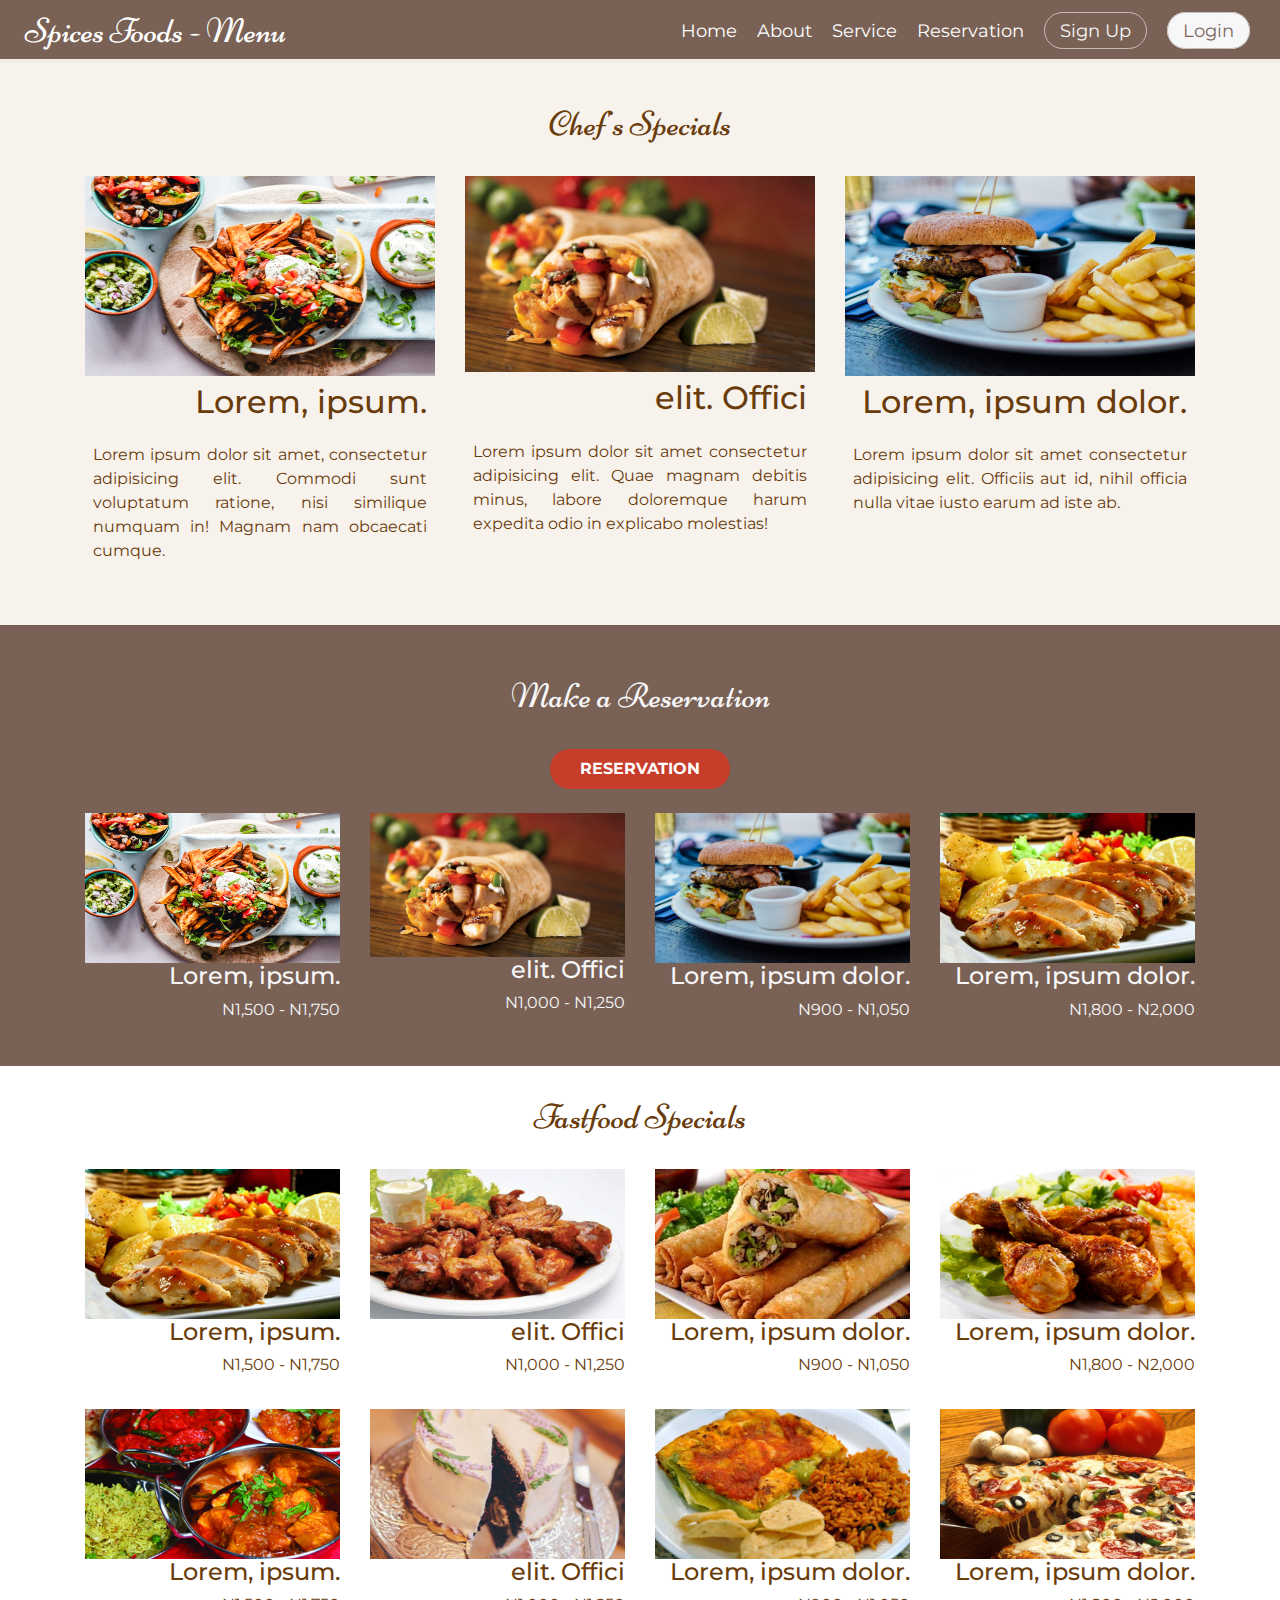
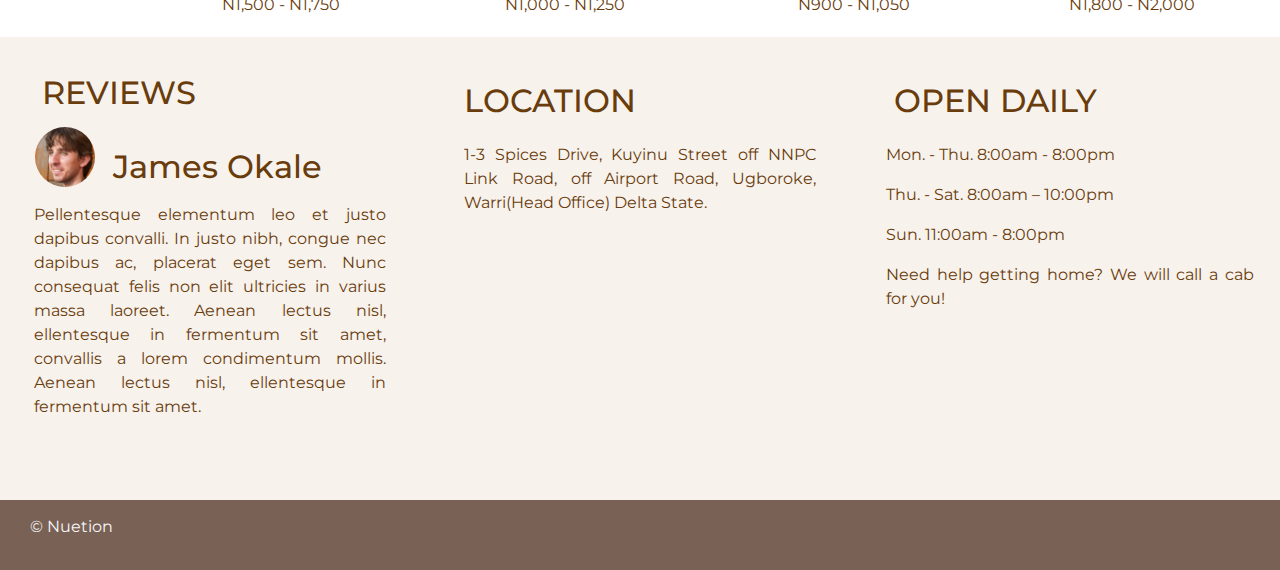
<file: chef-speical.html>
<!DOCTYPE html>
<html lang="en">

<head>
    <meta charset="UTF-8">
    <meta name="viewport" content="width=device-width, initial-scale=1.0">
    <link rel="stylesheet" href="https://cdnjs.cloudflare.com/ajax/libs/font-awesome/5.13.0/css/all.min.css"
        integrity="sha256-h20CPZ0QyXlBuAw7A+KluUYx/3pK+c7lYEpqLTlxjYQ=" crossorigin="anonymous" />
    <link rel="stylesheet" href="https://stackpath.bootstrapcdn.com/bootstrap/4.5.0/css/bootstrap.min.css"
        integrity="sha384-9aIt2nRpC12Uk9gS9baDl411NQApFmC26EwAOH8WgZl5MYYxFfc+NcPb1dKGj7Sk" crossorigin="anonymous">
    <link rel="stylesheet" href="./css/style.css">
    <link rel="stylesheet" href="./css/navbar.css">
    <link rel="stylesheet" href="./css/bootstrap.css">
    <title>Spices Foods</title>
</head>

<body>
    <nav>
        <ul class="custom-navbar">
            <li class="custom-navbar-logo"><a href="#">Spices Foods - Menu</a></li>
            <li class="item"><a href="./index.html">Home</a></li>
            <li class="item"><a href="#">About</a></li>
            <li class="item"><a href="#">Service</a></li>
            <li class="item"><a href="./reservation.html">Reservation</a></li>
            <li class="item button"><a href="#">Login</a></li>
            <li class="item button secondary"><a href="#">Sign Up</a></li>
            <li class="toggle"><a href="#"><span class="bars"></span></a></li>
        </ul>
    </nav>
    <section class="section-light">
        <div class="container">
            <h2 class="text-center p-3 menu-card-chef-special">Chef's Specials </h2>
            <div class="row ">
                <div class="col-md-4 my-2">
                    <div class="section-grid-meals" data-rellax-speed="1">
                        <img src="./img/img-03.jpg" alt="" data-rellax-speed="-1">
                        <h2 class="text-right p-2">Lorem, ipsum.</h2>
                        <p class="text-justify p-2">Lorem ipsum dolor sit amet, consectetur adipisicing elit. Commodi
                            sunt voluptatum ratione, nisi similique numquam in! Magnam nam obcaecati cumque.</p>
                    </div>
                </div>
                <div class="col-md-4 my-2">
                    <div class="section-grid-meals" data-rellax-speed="1">
                        <img src="./img/img-01.jpg" alt="" data-rellax-speed="-1">
                        <h2 class="text-right p-2">elit. Offici</h2>
                        <p class="text-justify p-2">Lorem ipsum dolor sit amet consectetur adipisicing elit. Quae magnam
                            debitis minus, labore doloremque harum expedita odio in explicabo molestias!</p>
                    </div>
                </div>
                <div class="col-md-4 my-2">
                    <div class="section-grid-meals" data-rellax-speed="1">
                        <img src="./img/img-02.jpg" alt="" data-rellax-speed="-1">
                        <h2 class="text-right p-2">Lorem, ipsum dolor.</h2>
                        <p class="text-justify p-2">Lorem ipsum dolor sit amet consectetur adipisicing elit. Officiis
                            aut
                            id, nihil officia nulla
                            vitae iusto
                            earum ad iste ab.</p>
                    </div>
                </div>
            </div>
        </div>
    </section>
    <section class="section-dark">
        <div class="container">
            <div class="text-center my-3">
                <h2 class="p-3 menu-card-chef-special">Make a Reservation </h2>
                <a href="reservation.html" class="custom-btn mx-2 text-center">Reservation</a>
            </div>

            <div class="row ">
                <div class="col-md-3 my-2">
                    <div class="menu-card-menu-special" data-rellax-speed="1">
                        <img src="./img/img-03.jpg" alt="" data-rellax-speed="-1">
                        <h4 class="text-right">Lorem, ipsum.</h2>
                            <p class="text-right"><span class="strike-text">N</span>1,500 - <span
                                    class="strike-text">N</span>1,750</p>
                    </div>
                </div>
                <div class="col-md-3 my-2">
                    <div class="menu-card-menu-special" data-rellax-speed="1">
                        <img src="./img/img-01.jpg" alt="" data-rellax-speed="-1">
                        <h4 class="text-right">elit. Offici</h4>
                        <p class="text-right"><span class="strike-text">N</span>1,000 - <span
                                class="strike-text">N</span>1,250</p>
                    </div>
                </div>
                <div class="col-md-3 my-2">
                    <div class="menu-card-menu-special" data-rellax-speed="1">
                        <img src="./img/img-02.jpg" alt="" data-rellax-speed="-1">
                        <h4 class="text-right">Lorem, ipsum dolor.</h4>
                        <p class="text-right"><span class="strike-text">N</span>900 - <span
                                class="strike-text">N</span>1,050</p>
                    </div>
                </div>
                <div class="col-md-3 my-2">
                    <div class="menu-card-menu-special" data-rellax-speed="1">
                        <img src="./img/img-05.jpg" alt="" data-rellax-speed="-1">
                        <h4 class="text-right">Lorem, ipsum dolor.</h4>
                        <p class="text-right"><span class="strike-text">N</span>1,800 - <span
                                class="strike-text">N</span>2,000</p>
                    </div>
                </div>
            </div>
        </div>
    </section>
    <section class="py-3">
        <div class="container">
            <h2 class="text-center p-3 menu-card-chef-special">Fastfood Specials </h2>
            <div class="row ">
                <div class="col-md-3 my-2">
                    <div class="menu-card-menu-special" data-rellax-speed="1">
                        <img src="./img/img-05.jpg" alt="" data-rellax-speed="-1">
                        <h4 class="text-right">Lorem, ipsum.</h4>
                        <p class="text-right"><span class="strike-text">N</span>1,500 - <span
                                class="strike-text">N</span>1,750
                        </p>
                    </div>
                </div>
                <div class="col-md-3 my-2">
                    <div class="menu-card-menu-special" data-rellax-speed="1">
                        <img src="./img/img-06.jpg" alt="" data-rellax-speed="-1">
                        <h4 class="text-right">elit. Offici</h4>
                        <p class="text-right"><span class="strike-text">N</span>1,000 - <span
                                class="strike-text">N</span>1,250
                        </p>
                    </div>
                </div>
                <div class="col-md-3 my-2">
                    <div class="menu-card-menu-special" data-rellax-speed="1">
                        <img src="./img/img-07.jpg" alt="" data-rellax-speed="-1">
                        <h4 class="text-right">Lorem, ipsum dolor.</h4>
                        <p class="text-right"><span class="strike-text">N</span>900 - <span
                                class="strike-text">N</span>1,050
                        </p>
                    </div>
                </div>
                <div class="col-md-3 my-2">
                    <div class="menu-card-menu-special" data-rellax-speed="1">
                        <img src="./img/img-10.jpg" alt="" data-rellax-speed="-1">
                        <h4 class="text-right">Lorem, ipsum dolor.</h4>
                        <p class="text-right"><span class="strike-text">N</span>1,800 - <span
                                class="strike-text">N</span>2,000
                        </p>
                    </div>
                </div>
            </div>
            <div class="row ">
                <div class="col-md-3 my-2">
                    <div class="menu-card-menu-special" data-rellax-speed="1">
                        <img src="./img/img-09.jpg" alt="" data-rellax-speed="-1">
                        <h4 class="text-right">Lorem, ipsum.</h4>
                        <p class="text-right"><span class="strike-text">N</span>1,500 - <span
                                class="strike-text">N</span>1,750
                        </p>
                    </div>
                </div>
                <div class="col-md-3 my-2">
                    <div class="menu-card-menu-special" data-rellax-speed="1">
                        <img src="./img/img-08.jpg" alt="" data-rellax-speed="-1">
                        <h4 class="text-right">elit. Offici</h4>
                        <p class="text-right"><span class="strike-text">N</span>1,000 - <span
                                class="strike-text">N</span>1,250
                        </p>
                    </div>
                </div>
                <div class="col-md-3 my-2">
                    <div class="menu-card-menu-special" data-rellax-speed="1">
                        <img src="./img/img-11.jpg" alt="" data-rellax-speed="-1">
                        <h4 class="text-right">Lorem, ipsum dolor.</h4>
                        <p class="text-right"><span class="strike-text">N</span>900 - <span
                                class="strike-text">N</span>1,050
                        </p>
                    </div>
                </div>
                <div class="col-md-3 my-2">
                    <div class="menu-card-menu-special" data-rellax-speed="1">
                        <img src="./img/img-12.jpg" alt="" data-rellax-speed="-1">
                        <h4 class="text-right">Lorem, ipsum dolor.</h4>
                        <p class="text-right"><span class="strike-text">N</span>1,800 - <span
                                class="strike-text">N</span>2,000
                        </p>
                    </div>
                </div>
            </div>
        </div>
    </section>
    <section class="section-light">
        <div class="row ">
            <div class="col-md-4 my-2">
                <div class="section-grid-meals px-3" data-rellax-speed="1">
                    <h2 class="text-left px-3">REVIEWS</h2>
                    <div class="row px-3 review-col">
                        <div class="col-2 px-2 py-2">
                            <img src=" ./img/a-1.jpg" alt="" class="review-col-img" data-rellax-speed="-1">
                        </div>
                        <div class="col-10">
                            <h2 class="text-left">James Okale</h2>
                        </div>
                    </div>
                    <p class="text-justify p-2">Pellentesque elementum leo et justo dapibus convalli. In justo nibh,
                        congue nec dapibus ac, placerat eget sem. Nunc consequat felis non elit ultricies in varius
                        massa laoreet. Aenean lectus nisl, ellentesque in fermentum sit amet, convallis a lorem
                        condimentum mollis. Aenean lectus nisl, ellentesque in fermentum sit amet.</p>
                </div>
            </div>
            <div class="col-md-4 my-2">
                <div class="section-grid-meals px-3" data-rellax-speed="1">
                    <h2 class="text-left p-2">LOCATION </h2>
                    <p class="text-justify p-2">1-3 Spices Drive, Kuyinu Street off NNPC Link Road, off Airport Road,
                        Ugboroke, Warri(Head Office) Delta State.</p>
                    <p>
                        <iframe
                            src="https://www.google.com/maps/embed?pb=!1m18!1m12!1m3!1d3164.289259162295!2d-120.7989351!3d37.5246781!2m3!1f0!2f0!3f0!3m2!1i1024!2i768!4f13.1!3m3!1m2!1s0x8091042b3386acd7%3A0x3b4a4cedc60363dd!2sMain+St%2C+Denair%2C+CA+95316%2C+Hoa+K%E1%BB%B3!5e0!3m2!1svi!2s!4v1434016649434"
                            width="100%" height="200" frameborder="0" style="border:0"></iframe>
                    </p>
                </div>
            </div>
            <div class="col-md-4 my-2">
                <div class="section-grid-meals px-3" data-rellax-speed="1">
                    <h2 class="text-left p-2">OPEN DAILY</h2>
                    <p class="text-justify ">
                        <p>Mon. - Thu. 8:00am - 8:00pm</p>
                        <p>Thu. - Sat. 8:00am – 10:00pm</p>
                        <p>Sun. 11:00am - 8:00pm</p>
                        <p>Need help getting home? We will call a cab for you!</p>
                    </p>
                </div>
            </div>
        </div>
    </section>
    <footer>
        <div class="row">
            <div class="col-md-6 footer">
                <ul>
                    <li><a href="#">&copy; Nuetion</a></li>
                </ul>
            </div>
        </div>

    </footer>
    <script src="https://code.jquery.com/jquery-3.5.1.slim.min.js"
        integrity="sha384-DfXdz2htPH0lsSSs5nCTpuj/zy4C+OGpamoFVy38MVBnE+IbbVYUew+OrCXaRkfj" crossorigin="anonymous">
    </script>
    <script src="https://cdn.jsdelivr.net/npm/popper.js@1.16.0/dist/umd/popper.min.js"
        integrity="sha384-Q6E9RHvbIyZFJoft+2mJbHaEWldlvI9IOYy5n3zV9zzTtmI3UksdQRVvoxMfooAo" crossorigin="anonymous">
    </script>
    <script src="https://stackpath.bootstrapcdn.com/bootstrap/4.5.0/js/bootstrap.min.js"
        integrity="sha384-OgVRvuATP1z7JjHLkuOU7Xw704+h835Lr+6QL9UvYjZE3Ipu6Tp75j7Bh/kR0JKI" crossorigin="anonymous">
    </script>
    <!-- <script src="https://cdnjs.cloudflare.com/ajax/libs/materialize/1.0.0/js/materialize.min.js"></script> -->

    <script>
        const toggleBtn = document.querySelector('.toggle');
        const navItems = document.querySelectorAll('.item');
        toggleBtn.addEventListener('click', function (e) {
            e.preventDefault();
            navItems.forEach(item => {
                if (item.classList.contains('active')) {
                    item.classList.remove('active');
                } else {
                    item.classList.add('active');
                }
            })
        })
    </script>
</body>

</html>
</file>
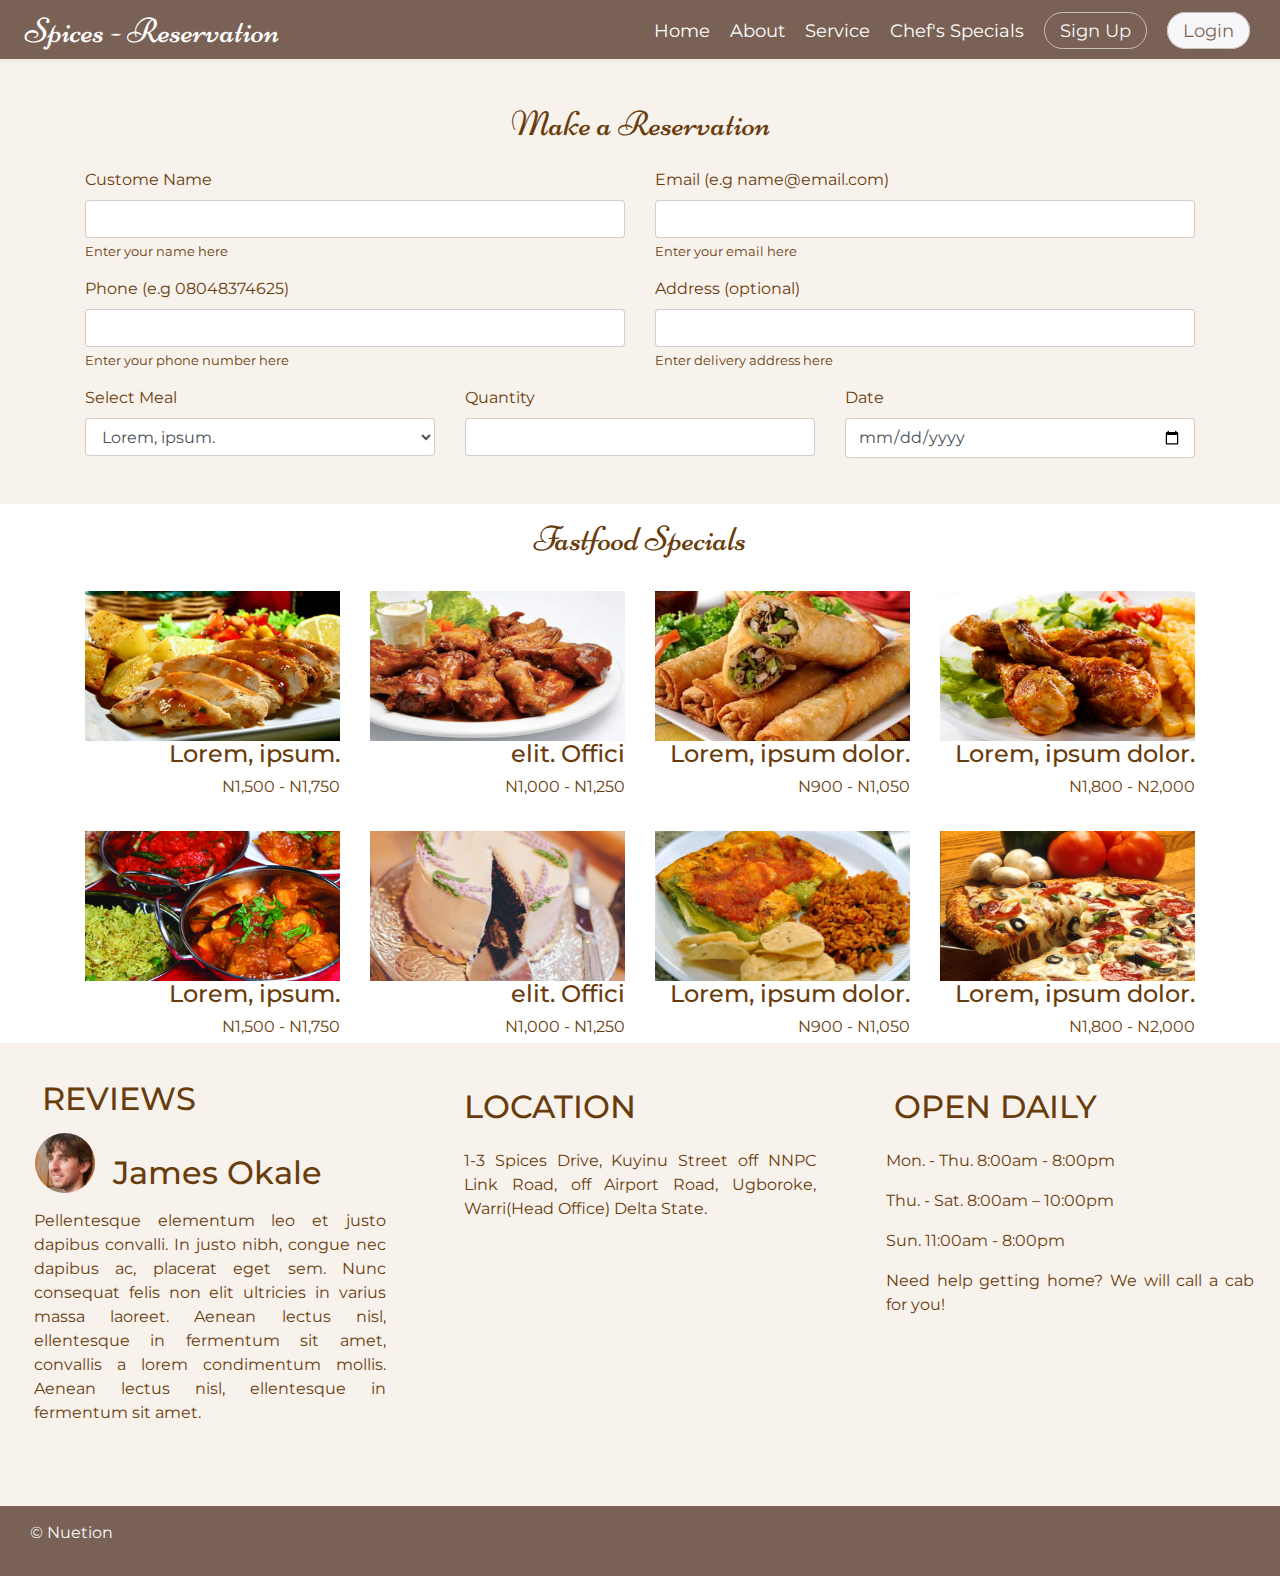
<file: reservation.html>
<!DOCTYPE html>
<html lang="en">

<head>
    <meta charset="UTF-8">
    <meta name="viewport" content="width=device-width, initial-scale=1.0">
    <link rel="stylesheet" href="https://cdnjs.cloudflare.com/ajax/libs/font-awesome/5.13.0/css/all.min.css"
        integrity="sha256-h20CPZ0QyXlBuAw7A+KluUYx/3pK+c7lYEpqLTlxjYQ=" crossorigin="anonymous" />
    <link rel="stylesheet" href="https://stackpath.bootstrapcdn.com/bootstrap/4.5.0/css/bootstrap.min.css"
        integrity="sha384-9aIt2nRpC12Uk9gS9baDl411NQApFmC26EwAOH8WgZl5MYYxFfc+NcPb1dKGj7Sk" crossorigin="anonymous">
    <link rel="stylesheet" href="./css/style.css">
    <link rel="stylesheet" href="./css/navbar.css">
    <link rel="stylesheet" href="./css/bootstrap.css">
    <title>Spices Foods</title>
</head>

<body>
    <nav>
        <ul class="custom-navbar">
            <li class="custom-navbar-logo"><a href="#">Spices - Reservation</a></li>
            <li class="item"><a href="./index.html">Home</a></li>
            <li class="item"><a href="#">About</a></li>
            <li class="item"><a href="#">Service</a></li>
            <li class="item"><a href="./chef-speical.html">Chef's Specials</a></li>
            <li class="item button"><a href="#">Login</a></li>
            <li class="item button secondary"><a href="#">Sign Up</a></li>
            <li class="toggle"><a href="#"><span class="bars"></span></a></li>
        </ul>
    </nav>
    <section class="section-light">
        <h2 class="text-center p-3 menu-card-chef-special">Make a Reservation </h2>
        <div class="container">
            <div class="row">
                <div class="col-md-6">
                    <div class="form-group">
                        <label for="customername">Custome Name</label>
                        <input type="text" class="form-control" id="customername">
                        <small class="form-text text-mute">Enter your name here</small>
                    </div>
                </div>
                <div class="col-md-6">
                    <div class="form-group">
                        <label for="customer-email">Email (e.g name@email.com)</label>
                        <input type="email" class="form-control" id="customer-email">
                        <small class="form-text text-mute">Enter your email here</small>
                    </div>
                </div>
            </div>
            <div class="row">
                <div class="col-md-6">
                    <div class="form-group">
                        <label for="customer-phone">Phone (e.g 08048374625)</label>
                        <input type="text" class="form-control" id="customer-phone">
                        <small class="form-text text-mute">Enter your phone number here</small>
                    </div>
                </div>
                <div class="col-md-6">
                    <div class="form-group">
                        <label for="customer-address">Address (optional)</label>
                        <input type="email" class="form-control" id="customer-address">
                        <small class="form-text text-mute">Enter delivery address here</small>
                    </div>
                </div>
            </div>
            <div class="row">
                <div class="col-md-4">
                    <div class="form-group">
                        <label for="item">Select Meal</label>
                        <select name="item" class="form-control" id="item">
                            <option value="#" class="p-1">Lorem, ipsum.</option>
                            <option value="#" class="p-1">Soluta, temporibus!.</option>
                            <option value="#" class="p-1">dolor sit amet </option>
                            <option value="#" class="p-1">elit. Soluta</option>
                            <option value="#" class="p-1">consectetur, adipisicing</option>
                            <option value="#" class="p-1">ipsum dolor </option>
                        </select>
                    </div>
                </div>
                <div class="col-md-4">
                    <div class="form-group">
                        <label for="quantity">Quantity</label>
                        <input type="number" name="quantity" id="quantity" class="form-control">
                    </div>
                </div>
                <div class="col-md-4">
                    <div class="form-group">
                        <label for="date">Date</label>
                        <input type="date" name="date" id="date" class="form-control">
                    </div>
                </div>
            </div>
            <div class="row">
            </div>
    </section>
    <section>
        <div class="container">
            <h2 class="text-center p-3 menu-card-chef-special">Fastfood Specials </h2>
            <div class="row ">
                <div class="col-md-3 my-2">
                    <div class="menu-card-menu-special" data-rellax-speed="1">
                        <img src="./img/img-05.jpg" alt="" data-rellax-speed="-1">
                        <h4 class="text-right">Lorem, ipsum.</h4>
                        <p class="text-right"><span class="strike-text">N</span>1,500 - <span
                                class="strike-text">N</span>1,750
                        </p>
                    </div>
                </div>
                <div class="col-md-3 my-2">
                    <div class="menu-card-menu-special" data-rellax-speed="1">
                        <img src="./img/img-06.jpg" alt="" data-rellax-speed="-1">
                        <h4 class="text-right">elit. Offici</h4>
                        <p class="text-right"><span class="strike-text">N</span>1,000 - <span
                                class="strike-text">N</span>1,250
                        </p>
                    </div>
                </div>
                <div class="col-md-3 my-2">
                    <div class="menu-card-menu-special" data-rellax-speed="1">
                        <img src="./img/img-07.jpg" alt="" data-rellax-speed="-1">
                        <h4 class="text-right">Lorem, ipsum dolor.</h4>
                        <p class="text-right"><span class="strike-text">N</span>900 - <span
                                class="strike-text">N</span>1,050
                        </p>
                    </div>
                </div>
                <div class="col-md-3 my-2">
                    <div class="menu-card-menu-special" data-rellax-speed="1">
                        <img src="./img/img-10.jpg" alt="" data-rellax-speed="-1">
                        <h4 class="text-right">Lorem, ipsum dolor.</h4>
                        <p class="text-right"><span class="strike-text">N</span>1,800 - <span
                                class="strike-text">N</span>2,000
                        </p>
                    </div>
                </div>
            </div>
            <div class="row ">
                <div class="col-md-3 my-2">
                    <div class="menu-card-menu-special" data-rellax-speed="1">
                        <img src="./img/img-09.jpg" alt="" data-rellax-speed="-1">
                        <h4 class="text-right">Lorem, ipsum.</h4>
                        <p class="text-right"><span class="strike-text">N</span>1,500 - <span
                                class="strike-text">N</span>1,750
                        </p>
                    </div>
                </div>
                <div class="col-md-3 my-2">
                    <div class="menu-card-menu-special" data-rellax-speed="1">
                        <img src="./img/img-08.jpg" alt="" data-rellax-speed="-1">
                        <h4 class="text-right">elit. Offici</h4>
                        <p class="text-right"><span class="strike-text">N</span>1,000 - <span
                                class="strike-text">N</span>1,250
                        </p>
                    </div>
                </div>
                <div class="col-md-3 my-2">
                    <div class="menu-card-menu-special" data-rellax-speed="1">
                        <img src="./img/img-11.jpg" alt="" data-rellax-speed="-1">
                        <h4 class="text-right">Lorem, ipsum dolor.</h4>
                        <p class="text-right"><span class="strike-text">N</span>900 - <span
                                class="strike-text">N</span>1,050
                        </p>
                    </div>
                </div>
                <div class="col-md-3 my-2">
                    <div class="menu-card-menu-special" data-rellax-speed="1">
                        <img src="./img/img-12.jpg" alt="" data-rellax-speed="-1">
                        <h4 class="text-right">Lorem, ipsum dolor.</h4>
                        <p class="text-right"><span class="strike-text">N</span>1,800 - <span
                                class="strike-text">N</span>2,000
                        </p>
                    </div>
                </div>
            </div>
        </div>
    </section>
    <section class="section-light">
        <div class="row ">
            <div class="col-md-4 my-2">
                <div class="section-grid-meals px-3" data-rellax-speed="1">
                    <h2 class="text-left px-3">REVIEWS</h2>
                    <div class="row px-3 review-col">
                        <div class="col-2 px-2 py-2">
                            <img src=" ./img/a-1.jpg" alt="" class="review-col-img" data-rellax-speed="-1">
                        </div>
                        <div class="col-10">
                            <h2 class="text-left">James Okale</h2>
                        </div>
                    </div>
                    <p class="text-justify p-2">Pellentesque elementum leo et justo dapibus convalli. In justo nibh,
                        congue nec dapibus ac, placerat eget sem. Nunc consequat felis non elit ultricies in varius
                        massa laoreet. Aenean lectus nisl, ellentesque in fermentum sit amet, convallis a lorem
                        condimentum mollis. Aenean lectus nisl, ellentesque in fermentum sit amet.</p>
                </div>
            </div>
            <div class="col-md-4 my-2">
                <div class="section-grid-meals px-3" data-rellax-speed="1">
                    <h2 class="text-left p-2">LOCATION </h2>
                    <p class="text-justify p-2">1-3 Spices Drive, Kuyinu Street off NNPC Link Road, off Airport Road,
                        Ugboroke, Warri(Head Office) Delta State.</p>
                    <p>
                        <iframe
                            src="https://www.google.com/maps/embed?pb=!1m18!1m12!1m3!1d3164.289259162295!2d-120.7989351!3d37.5246781!2m3!1f0!2f0!3f0!3m2!1i1024!2i768!4f13.1!3m3!1m2!1s0x8091042b3386acd7%3A0x3b4a4cedc60363dd!2sMain+St%2C+Denair%2C+CA+95316%2C+Hoa+K%E1%BB%B3!5e0!3m2!1svi!2s!4v1434016649434"
                            width="100%" height="200" frameborder="0" style="border:0"></iframe>
                    </p>
                </div>
            </div>
            <div class="col-md-4 my-2">
                <div class="section-grid-meals px-3" data-rellax-speed="1">
                    <h2 class="text-left p-2">OPEN DAILY</h2>
                    <p class="text-justify ">
                        <p>Mon. - Thu. 8:00am - 8:00pm</p>
                        <p>Thu. - Sat. 8:00am – 10:00pm</p>
                        <p>Sun. 11:00am - 8:00pm</p>
                        <p>Need help getting home? We will call a cab for you!</p>
                    </p>
                </div>
            </div>
        </div>
    </section>
    <footer>
        <div class="row">
            <div class="col-md-6 footer">
                <ul>
                    <li><a href="#">&copy; Nuetion</a></li>
                </ul>
            </div>
        </div>

    </footer>
    <script src="https://code.jquery.com/jquery-3.5.1.slim.min.js"
        integrity="sha384-DfXdz2htPH0lsSSs5nCTpuj/zy4C+OGpamoFVy38MVBnE+IbbVYUew+OrCXaRkfj" crossorigin="anonymous">
    </script>
    <script src="https://cdn.jsdelivr.net/npm/popper.js@1.16.0/dist/umd/popper.min.js"
        integrity="sha384-Q6E9RHvbIyZFJoft+2mJbHaEWldlvI9IOYy5n3zV9zzTtmI3UksdQRVvoxMfooAo" crossorigin="anonymous">
    </script>
    <script src="https://stackpath.bootstrapcdn.com/bootstrap/4.5.0/js/bootstrap.min.js"
        integrity="sha384-OgVRvuATP1z7JjHLkuOU7Xw704+h835Lr+6QL9UvYjZE3Ipu6Tp75j7Bh/kR0JKI" crossorigin="anonymous">
    </script>
    <script>
        const toggleBtn = document.querySelector('.toggle');
        const navItems = document.querySelectorAll('.item');
        toggleBtn.addEventListener('click', function (e) {
            e.preventDefault();
            navItems.forEach(item => {
                if (item.classList.contains('active')) {
                    item.classList.remove('active');
                } else {
                    item.classList.add('active');
                }
            })
        })
    </script>
</body>

</html>
</file>
<file: css/style.css>
/* @import url('https://fonts.googleapis.com/css?&display=swap'); */
@import url("https://fonts.googleapis.com/css2?family=Montserrat&family=Cedarville+Cursive&family=Niconne&display=swap");

:root {
    --primary-color: #f7f6f8;
    --secondary-color: #d13723de;
    --header-color: #b1846aaf;
    --dark-color: #553827c9;
    --text-color: #1f2e42;
}

* {
    box-sizing: border-box;
    margin: 0;
    padding: 0;
}

body {
    font-family: 'Montserrat', sans-serif !important;
    background: var(--primary-color);
    font-size: 18px;
    line-height: 1.6;
    color: rgb(105, 60, 12) !important;
}

h1,
h2,
h3,
p {
    margin-bottom: 10px;
}

a {
    text-decoration: none;
    color: rgb(105, 60, 12) !important;
}

ul {
    list-style: none;
}

.custom-btn {
    display: inline-block;
    border: 0;
    background: var(--secondary-color) !important;
    color: #fff !important;
    border-radius: 20px;
    padding: 8px 30px;
    text-transform: uppercase;
    font-weight: bold;
    font-size: 16px;
    margin-top: 10px;
}

.custom-btn:hover {
    transform: scale(0.98);
}

.primary-text {
    color: var(--primary-color) !important;
}

.secondary-text {
    color: var(--secondary-color) !important;
}

.intro-section {
    min-height: 400px;
}

.section-dark {
    background: var(--dark-color) !important;
    color: var(--primary-color) !important;
    padding: 20px 10px !important;
}

.section-light {
    padding: 30px 10px !important;
    background: #f8f1ecf5;
    margin-top: -20px;
}

.delivery-service-header {
    padding-top: 10px;
    padding-bottom: 10px;
}


section {
    position: relative;
    padding: 0 20px;
}

.section-top {
    margin-top: -20px;
    min-height: 100vh;
    background: url('./img/img-04.jpg') no-repeat -600px -220px;
}

.section-top h1 {
    font-family: 'Niconne', cursive;
    font-size: 5rem;
    line-height: 1.3;
    color: var(--dark-color);
}

.section-top .content {
    margin-top: 120px;
    padding: 10px;
    border-radius: 10px;
}

.section-stream-plain {
    min-height: 600px;
}

.section-stream-plain h1 {
    font-size: 60px;
    line-height: 1.3;
    color: var(--primary-color);
}

.section-stream-plain h2 {
    font-size: 35px;
    color: var(--primary-color);
}

.section-stream-plain .play {
    width: 25%;
    position: absolute;
    top: 100px;
    left: 80px;
}

.section-stream-plain .content {
    position: absolute;
    top: 100px;
    right: 70px;
    width: 50%;
    padding: 30px;
    border-radius: 10px;
}

.section-stream .content>div,
.section-stream-plain .content>div,
.section-grid>div {
    background: var(--header-color);
    padding: 20px;
    margin-bottom: 20px;
    border-radius: 20px;
}

.section-grid {
    display: grid;
    grid-template-columns: repeat(3, 1fr);
    grid-gap: 30px;
    text-align: center;
    padding-top: 20px;
}

.section-grid-meals {
    text-align: justify;
    /* border: 1px solid var(--dark-color) !important; */
}

.section-grid-meals img {
    width: 100%;
    max-height: 200px;
}

.menu-card-menu-special {
    text-align: right;
    font-family: inherit;
}

.menu-card-menu-special img {
    width: 100%;
    max-height: 100px;
    min-height: 100px;
    text-align: right;
}

.menu-card-menu-special img {
    width: 100%;
    max-height: 150px;
    text-align: right;
}

.section-grid p {
    color: var(--text-color);
}

.section-grid .dot {
    font-size: 40px;
    padding-left: 2px;
}

.review-col img {
    min-width: 60px;
    border-radius: 50px;
}

.review-col>div h2 {
    min-width: 60px;
    border-radius: 50px;
    margin-top: 30px;
    margin-left: 10px;
}

footer {
    width: 100vw;
    background: var(--dark-color);
}

.footer {
    padding: 10px 30px;
    margin-top: 0px;
}

.footer ul {
    display: inline-block;
    align-items: flex-end;
    text-align: left;
}

.footer ul li {
    padding: 5px;
    margin-left: 10px;
    color: var(--primary-color) !important;
}

.footer ul li a {
    padding: 5px;
    margin-left: 10px;
    color: var(--primary-color) !important;
}

@media all and (max-width:468px) {
    .intro-img {
        width: 200px;
    }

    .section-top {
        margin-top: -20px;
        min-height: 100vh;
        background: url('./img/img-04.jpg') no-repeat -1200px -200px;
    }

    .section-top h1 {
        font-size: 4rem;
        line-height: 1.3;
        color: var(--dark-color);
    }

    .section-top .content {
        margin-top: 50px;
        padding: 10px;
        border-radius: 10px;
    }
}
</file>
<file: css/navbar.css>
nav {
    background: #553827c9 !important;
    padding: 0px 20px !important;
}

.custom-navbar {
    list-style: none;
}

.custom-navbar li a {
    text-decoration: none;
    color: #fff !important;
    /* display: block; */
}

.custom-navbar li a:hover {
    text-decoration: underline;
    transform: scale(1.1);
}

.custom-navbar li {
    font-size: 1.1rem;
    padding: 5px 5px;
}

.custom-navbar-logo a,
.menu-card-chef-special {
    font-family: 'Niconne', cursive;
    font-size: 2.2rem;
}



.custom-navbar-logo .button.secondary {
    border-bottom: 1px #444 solid;
}

.custom-navbar {
    display: flex;
    flex-wrap: wrap;
    justify-content: space-between;
    align-items: center;
}

.custom-navbar li.toggle {
    order: 1;
}

.custom-navbar .item.button {
    order: 2;
}

.custom-navbar .item {
    width: 100%;
    text-align: left;
    order: 3;
    display: none;
}

.custom-navbar .item.active {
    width: 100%;
    text-align: left;
    order: 3;
    display: block;
}

.custom-navbar li.toggle {
    cursor: pointer;
}

span.bars {
    background: #f7f6f8 !important;
    display: inline-block;
    height: 2px;
    position: relative;
    width: 18px;
}

span.bars::before,
span.bars::after {
    background: #f7f6f8 !important;
    content: "";
    display: inline-block;
    height: 2px;
    position: absolute;
    width: 18px;
}

span.bars::after {
    top: -5px;
}

span.bars::before {
    top: 5px;
}

/* Tablet Nav */

@media all and (max-width:468px) {
    .custom-navbar .item {
        padding-top: 10px;
        padding-bottom: 20px;
    }

    .custom-navbar .item.button {
        padding-top: 10px;
        padding-bottom: 20px;
    }
}

@media all and (min-width:468px) {
    .custom-navbar {
        justify-content: center;
    }

    .custom-navbar-logo {
        flex: 1;
    }

    .custom-navbar .item.button {
        width: auto;
        order: 1;
        display: block;
    }

    .custom-navbar .toggle {
        order: 2;
    }

    .custom-navbar .item.button.secondary {
        order: 0;
    }

    .custom-navbar .item.button a {
        text-decoration: none;
        padding: 7px 15px;
        background: #f7f6f8 !important;
        border: 1px solid #c7beba;
        border-radius: 50em;
        color: #553827c9 !important;
    }

    .custom-navbar .item.button.secondary a {
        background: transparent !important;
        color: #f7f6f8 !important;
    }

    .custom-navbar .item.button a:hover {
        transition: all .25;
        background: #553827c9 !important;
        border-color: #553827c9 !important;
        color: #f7f6f8 !important;
    }

    /* .custom-navbar .item.button:not(.button.secondary) a:hover {
        background: #553827c9 !important;
        border-color: #553827c9 !important;
    } */

    .custom-navbar .button.secondary a:hover {
        color: #ddd !important;
        background: #553827c9 !important;
        border-color: #553827c9 !important;
    }
}

@media all and (min-width: 768px) {
    .custom-navbar .item {
        display: block;
        width: auto;
    }

    .custom-navbar .toggle {
        display: none;
    }

    .custom-navbar-logo {
        order: 0;
    }

    .custom-navbar .item {
        order: 0;
    }

    .custom-navbar .button {
        order: 2;
    }

    .custom-navbar .item {
        padding-left: 10px;
        padding-right: 10px;
    }

    .custom-navbar .item.button {
        padding-left: 10px;
        padding-right: 10px;
    }
}
</file>
